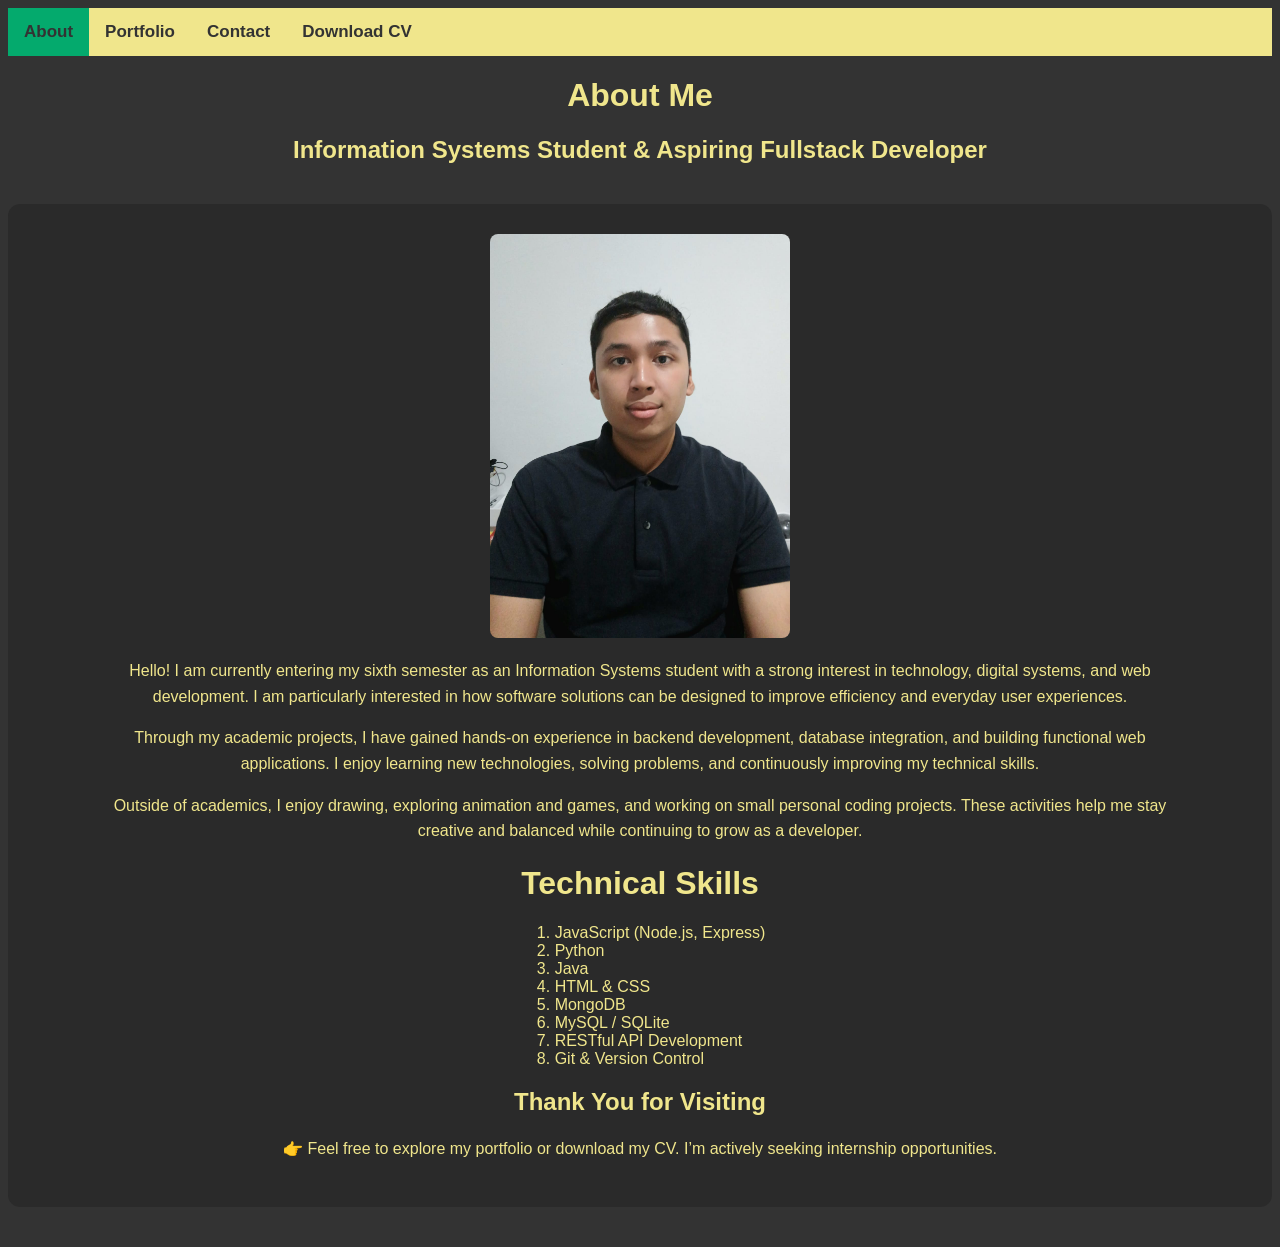
<file: index.html>
<!DOCTYPE html>
<html lang="en">
<head>
    <meta charset="UTF-8">
    <meta name="viewport" content="width=device-width, initial-scale=1.0">
    <title>My Profile</title>
    <link rel="stylesheet" href="style.css">
    <style>
        /* image overlay */
        .container {
            position: relative;
            width: 50%;
            margin: 0 auto;
            max-width: 300px;
        }

        img {
            width: 100%;
            height: auto;
            border-radius: 8px;
        }

        .overlay {
            position: absolute;
            bottom: 100%;
            left: 0;
            right: 0;
            background-color: khaki;
            overflow: hidden;
            width: 100%;
            height: 0;
            transition: .5s ease;
            border-radius: 8px;
        }

        .container:hover .overlay {
            bottom: 0;
            height: 100%;
            border-radius: 8px;
        }

        .text {
            white-space: nowrap; 
            color: #333;
            font-size: 20px;
            position: absolute;
            overflow: hidden;
            top: 50%;
            left: 50%;
            transform: translate(-50%, -50%);
            -ms-transform: translate(-50%, -50%);
        }

        .about-box {
            background-color: #2a2a2a;
            border-radius: 12px;
            padding: 30px;
            margin: 40px auto;
            width: fit-content;
        }
    </style>
</head>
<body>
    <div class="topnav">
        <a class="active" href="index.html">About</a>
        <a href="portfolio.html">Portfolio</a>
        <a href="contact.html">Contact</a>
        <a href="downloads/CV_Jose.pdf" download="CV">Download CV</a>
    </div>

    <h1>About Me</h1>
    <h2>Information Systems Student & Aspiring Fullstack Developer</h2>

    <div class="about-box">
        <div class="container">
            <img src="images/FotoLamaran.jpeg" alt="My Photo">
            <div class="overlay">
                <div class="text">Jose Garcia Puglisi</div>
            </div>
        </div>
        <p>
            Hello! I am currently entering my sixth semester as an Information Systems student with a strong interest in technology, 
            digital systems, and web development. I am particularly interested in how software solutions can be designed to improve 
            efficiency and everyday user experiences.
        </p>

        <p>
            Through my academic projects, I have gained hands-on experience in backend development, database integration, and building 
            functional web applications. I enjoy learning new technologies, solving problems, and continuously improving my technical skills.
        </p>

        <p>
            Outside of academics, I enjoy drawing, exploring animation and games, and working on small personal coding projects. 
            These activities help me stay creative and balanced while continuing to grow as a developer.
        </p>

        <h1>Technical Skills</h1>

        <div class="list-container">
            <ol>
                <li>JavaScript (Node.js, Express)</li>
                <li>Python</li>
                <li>Java</li>
                <li>HTML & CSS</li>
                <li>MongoDB</li>
                <li>MySQL / SQLite</li>
                <li>RESTful API Development</li>
                <li>Git & Version Control</li>
            </ol>
        </div>

        <h2>Thank You for Visiting</h2>
        <p>
            👉 Feel free to explore my portfolio or download my CV.
            I’m actively seeking internship opportunities.
        </p>
    </div>
</body>
</html>
</file>
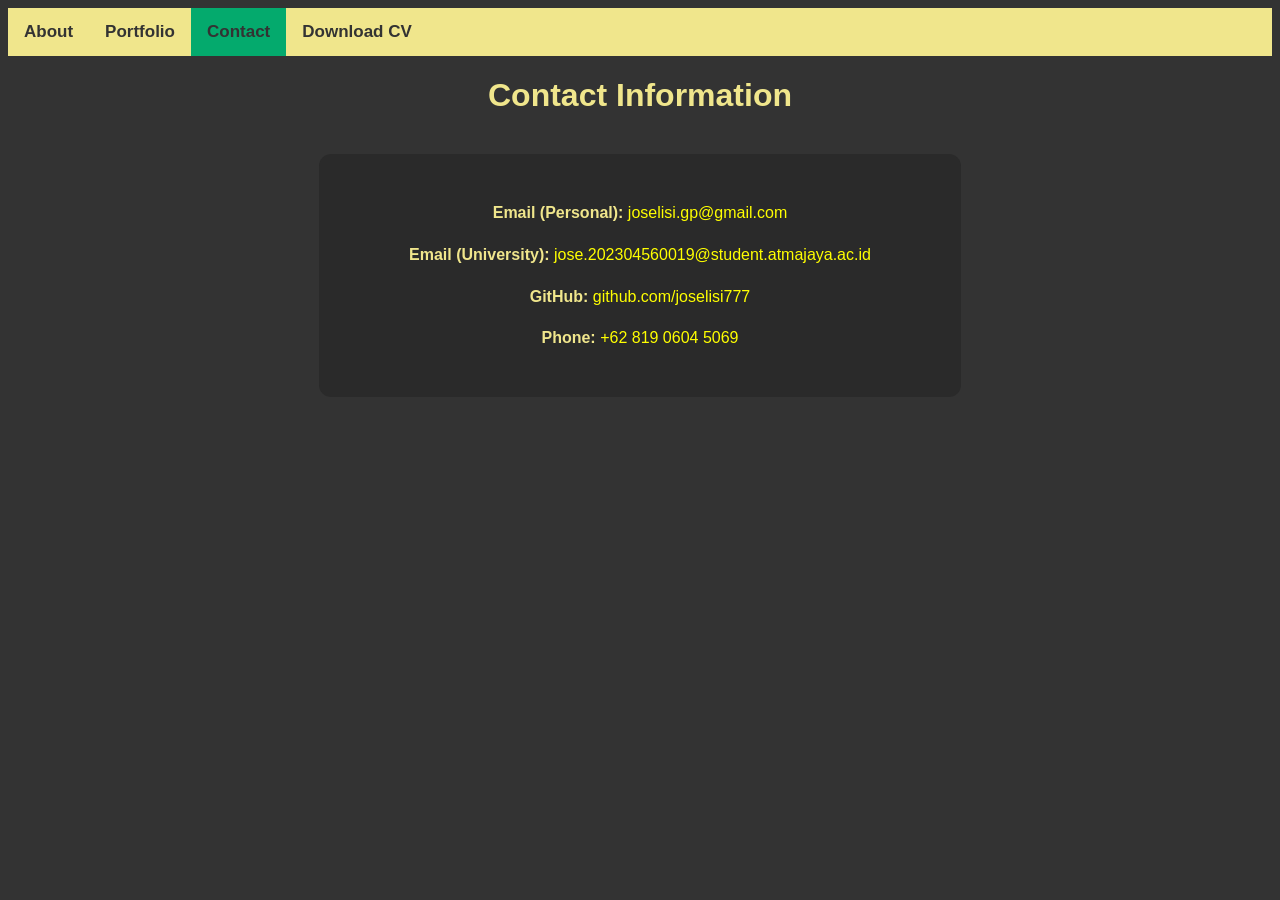
<file: contact.html>
<!DOCTYPE html>
<html lang="en">
<head>
    <meta charset="UTF-8">
    <meta name="viewport" content="width=device-width, initial-scale=1.0">
    <title>Contact</title>
    <link rel="stylesheet" href="style.css">
    <style>
        /* Contact Container */
        .contact-box {
            background-color: #2a2a2a;
            border-radius: 12px;
            padding: 30px;
            margin: 40px auto;
            width: fit-content;
        }
        .contact-box a:link {
            color: yellow;
            background-color: transparent;
            text-decoration: none;
        }
        .contact-box a:visited {
            color: goldenrod;
            background-color: transparent;
            text-decoration: none;
        }
        .contact-box a:hover {
            color: orange;
            background-color: transparent;
            text-decoration: underline;
        }
        .contact-box a:active {
            color: yellow;
            background-color: transparent;
            text-decoration: underline;
        }
    </style>
</head>
<body>
    <div class="topnav">
        <a href="index.html">About</a>
        <a href="portfolio.html">Portfolio</a>
        <a class="active" href="contact.html">Contact</a>
        <a href="downloads/CV_Jose.pdf" download="CV">Download CV</a>
    </div>

    <h1>Contact Information</h1>

    <div class="contact-box">
        <p><strong>Email (Personal):</strong>
            <a href="mailto:joselisi.gp@gmail.com">joselisi.gp@gmail.com</a>
        </p>

        <p><strong>Email (University):</strong>
            <a href="mailto:jose.202304560019@student.atmajaya.ac.id">
                jose.202304560019@student.atmajaya.ac.id
            </a>
        </p>

        <p><strong>GitHub:</strong>
            <a href="https://github.com/joselisi777" target="https://github.com/joselisi777">
                github.com/joselisi777
            </a>
        </p>

        <p><strong>Phone:</strong>
            <a href="tel:+6281906045069">+62 819 0604 5069</a>
        </p>
    </div>

</body>
</html>
</file>
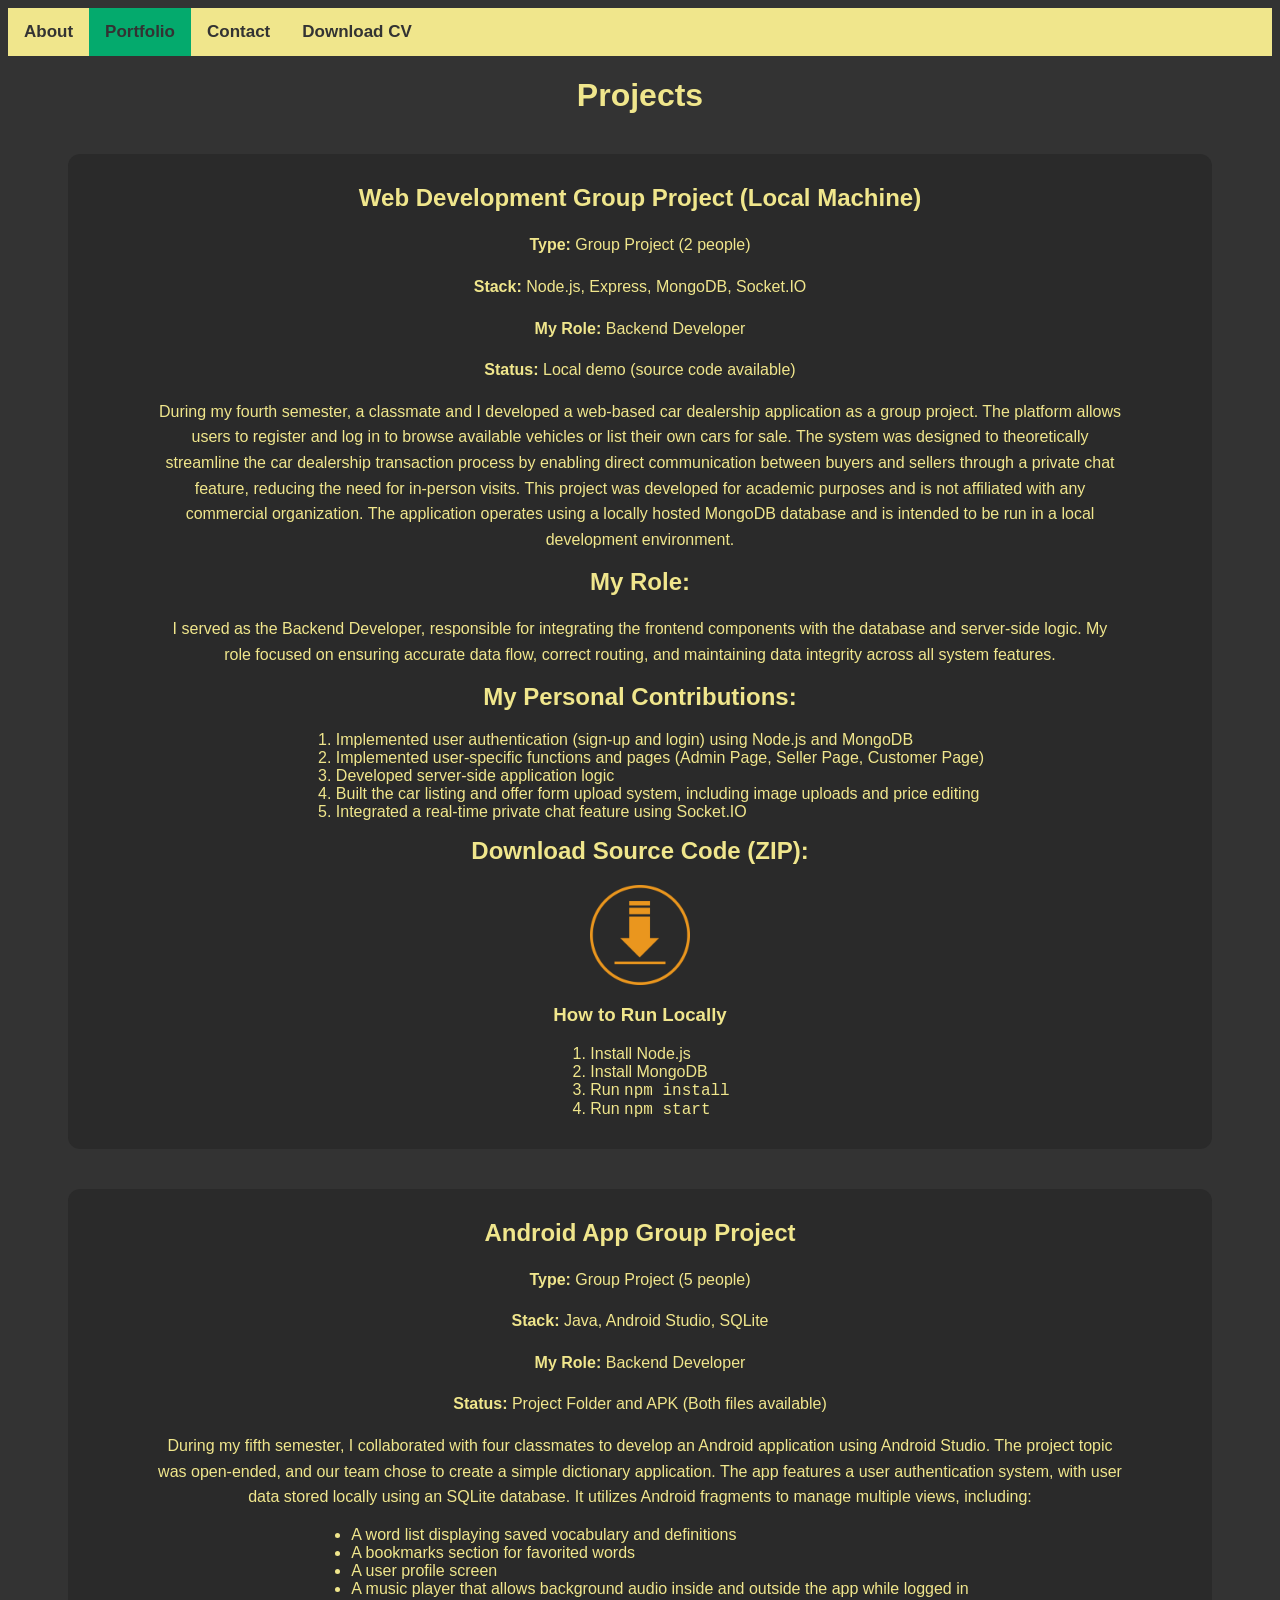
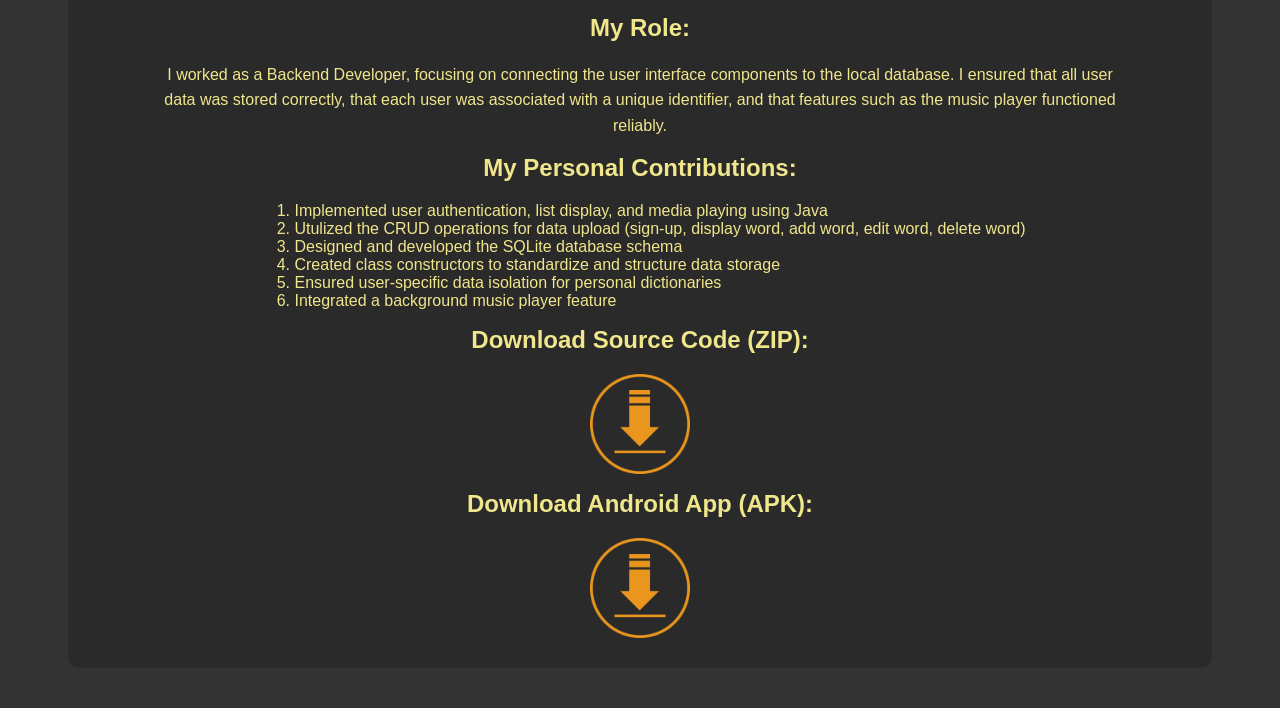
<file: portfolio.html>
<!DOCTYPE html>
<html lang="en">
<head>
    <meta charset="UTF-8">
    <meta name="viewport" content="width=device-width, initial-scale=1.0">
    <title>Portfolio</title>
    <link rel="stylesheet" href="style.css">
    <style>
        img {
            width: 100px;
            height: 100px;
            border-radius: 8px;
        }

        .center {
            display: block;
            margin-left: auto;
            margin-right: auto;
        }

        .list-container {
            text-align: center;
        }

        .project {
            background-color: #2a2a2a;
            border-radius: 12px;
            padding: 30px;
            margin: 40px 60px;
        }

        .project h2 {
            margin-top: 0;
        }
    </style>
</head>
<body>
    <div class="topnav">
        <a href="index.html">About</a>
        <a class="active" href="portfolio.html">Portfolio</a>
        <a href="contact.html">Contact</a>
        <a href="downloads/CV_Jose.pdf" download="CV">Download CV</a>
    </div>

    <h1>Projects</h1>

    <div class="project">
        <h2>Web Development Group Project (Local Machine)</h2>
        <div>
            <p><strong>Type:</strong> Group Project (2 people)</p>
            <p><strong>Stack:</strong> Node.js, Express, MongoDB, Socket.IO</p>
            <p><strong>My Role:</strong> Backend Developer</p>
            <p><strong>Status:</strong> Local demo (source code available)</p>
        </div>
        <p>
            During my fourth semester, a classmate and I developed a web-based car dealership application as a group project. The platform allows 
            users to register and log in to browse available vehicles or list their own cars for sale. The system was designed to theoretically 
            streamline the car dealership transaction process by enabling direct communication between buyers and sellers through a private chat 
            feature, reducing the need for in-person visits. This project was developed for academic purposes and is not affiliated with any commercial 
            organization. The application operates using a locally hosted MongoDB database and is intended to be run in a local development environment.
        </p>

        <h2>My Role:</h2>
        <p>
            I served as the Backend Developer, responsible for integrating the frontend components with the database and server-side logic. My role 
            focused on ensuring accurate data flow, correct routing, and maintaining data integrity across all system features.
        </p>

        <h2>My Personal Contributions:</h1>
        <div class="list-container">
            <ol>
                <li>Implemented user authentication (sign-up and login) using Node.js and MongoDB</li>
                <li>Implemented user-specific functions and pages (Admin Page, Seller Page, Customer Page)
                <li>Developed server-side application logic</li>
                <li>Built the car listing and offer form upload system, including image uploads and price editing</li>
                <li>Integrated a real-time private chat feature using Socket.IO</li>
            </ol>
        </div>
        <p></p>

        <h2>Download Source Code (ZIP):</h2>
        <a href="https://drive.google.com/drive/folders/1gIblGZFZV-WUGLB8OKx9xXtsgImUYckn?usp=sharing">
            <img src="images/Download-Icon.png" alt="download" class="center">
        </a>

        <h3>How to Run Locally</h3>
        <div class="list-container">
            <ol>
                <li>Install Node.js</li>
                <li>Install MongoDB</li>
                <li>Run <code>npm install</code></li>
                <li>Run <code>npm start</code></li>
            </ol>
        </div>
    </div>

    <p></p>

    <div class="project">
        <h2>Android App Group Project</h2>
        <div>
            <p><strong>Type:</strong> Group Project (5 people)</p>
            <p><strong>Stack:</strong> Java, Android Studio, SQLite</p>
            <p><strong>My Role:</strong> Backend Developer</p>
            <p><strong>Status:</strong> Project Folder and APK (Both files available)</p>
        </div>
        <p>
            During my fifth semester, I collaborated with four classmates to develop an Android application using Android Studio. The project topic was 
            open-ended, and our team chose to create a simple dictionary application. The app features a user authentication system, with user data stored 
            locally using an SQLite database. It utilizes Android fragments to manage multiple views, including:
        </p>
        <div class="list-container">
            <ul>
                <li>A word list displaying saved vocabulary and definitions</li>
                <li>A bookmarks section for favorited words</li>
                <li>A user profile screen</li>
                <li>A music player that allows background audio inside and outside the app while logged in</li>
            </ul>
        </div>

        <p></p>

        <h2>My Role:</h2>
        <p>
            I worked as a Backend Developer, focusing on connecting the user interface components to the local database. I ensured that all user data was 
            stored correctly, that each user was associated with a unique identifier, and that features such as the music player functioned reliably.
        </p>

        <h2>My Personal Contributions:</h1>
        <div class="list-container">
            <ol>
                <li>Implemented user authentication, list display, and media playing using Java</li>
                <li>Utulized the CRUD operations for data upload (sign-up, display word, add word, edit word, delete word)
                <li>Designed and developed the SQLite database schema</li>
                <li>Created class constructors to standardize and structure data storage</li>
                <li>Ensured user-specific data isolation for personal dictionaries</li>
                <li>Integrated a background music player feature</li>
            </ol>
        </div>

        <p></p>

        <h2>Download Source Code (ZIP):</h2>
        <a href="https://drive.google.com/drive/folders/1gIblGZFZV-WUGLB8OKx9xXtsgImUYckn?usp=sharing">
            <img src="images/Download-Icon.png" alt="download" class="center">
        </a>

        <p></p>

        <h2>Download Android App (APK):</h2>
        <a href="https://drive.google.com/drive/folders/1gIblGZFZV-WUGLB8OKx9xXtsgImUYckn?usp=sharing">
            <img src="images/Download-Icon.png" alt="download" class="center">
        </a>
    </div>
</body>
</html>
</file>
<file: style.css>
/* general stuff */
body {
    font-family: Helvetica, sans-serif;
    font-size: 16px;
    background-color: #333;
    color:khaki;
}

h1 {
    color: khaki;
    text-align: center;
}

h2 {
    color: khaki;
    text-align: center;
}

h3 {
    color: khaki;
    text-align: center;
}

p {
    line-height: 1.6;
    text-align: center;
    margin-left: 60px;
    margin-right: 60px;
}

ol {
    display: inline-block;
    text-align: left; 
    margin: 0 auto;
}

ul {
    display: inline-block;
    text-align: left; 
    margin: 0 auto;
}

.list-container {
    text-align: center;
}

/* Navigation Bar */
.topnav {
    background-color: khaki;
    overflow: hidden;
}

.topnav a {
    float: left;
    color: #333;
    text-align: center;
    padding: 14px 16px;
    text-decoration: none;
    font-size: 17px;
    font-weight: bold;
}

.topnav a:hover {
    background-color: #ff9539;
    color: #333;
}

.topnav a.active {
    background-color: #04AA6D;
    color: #333;
}
</file>
